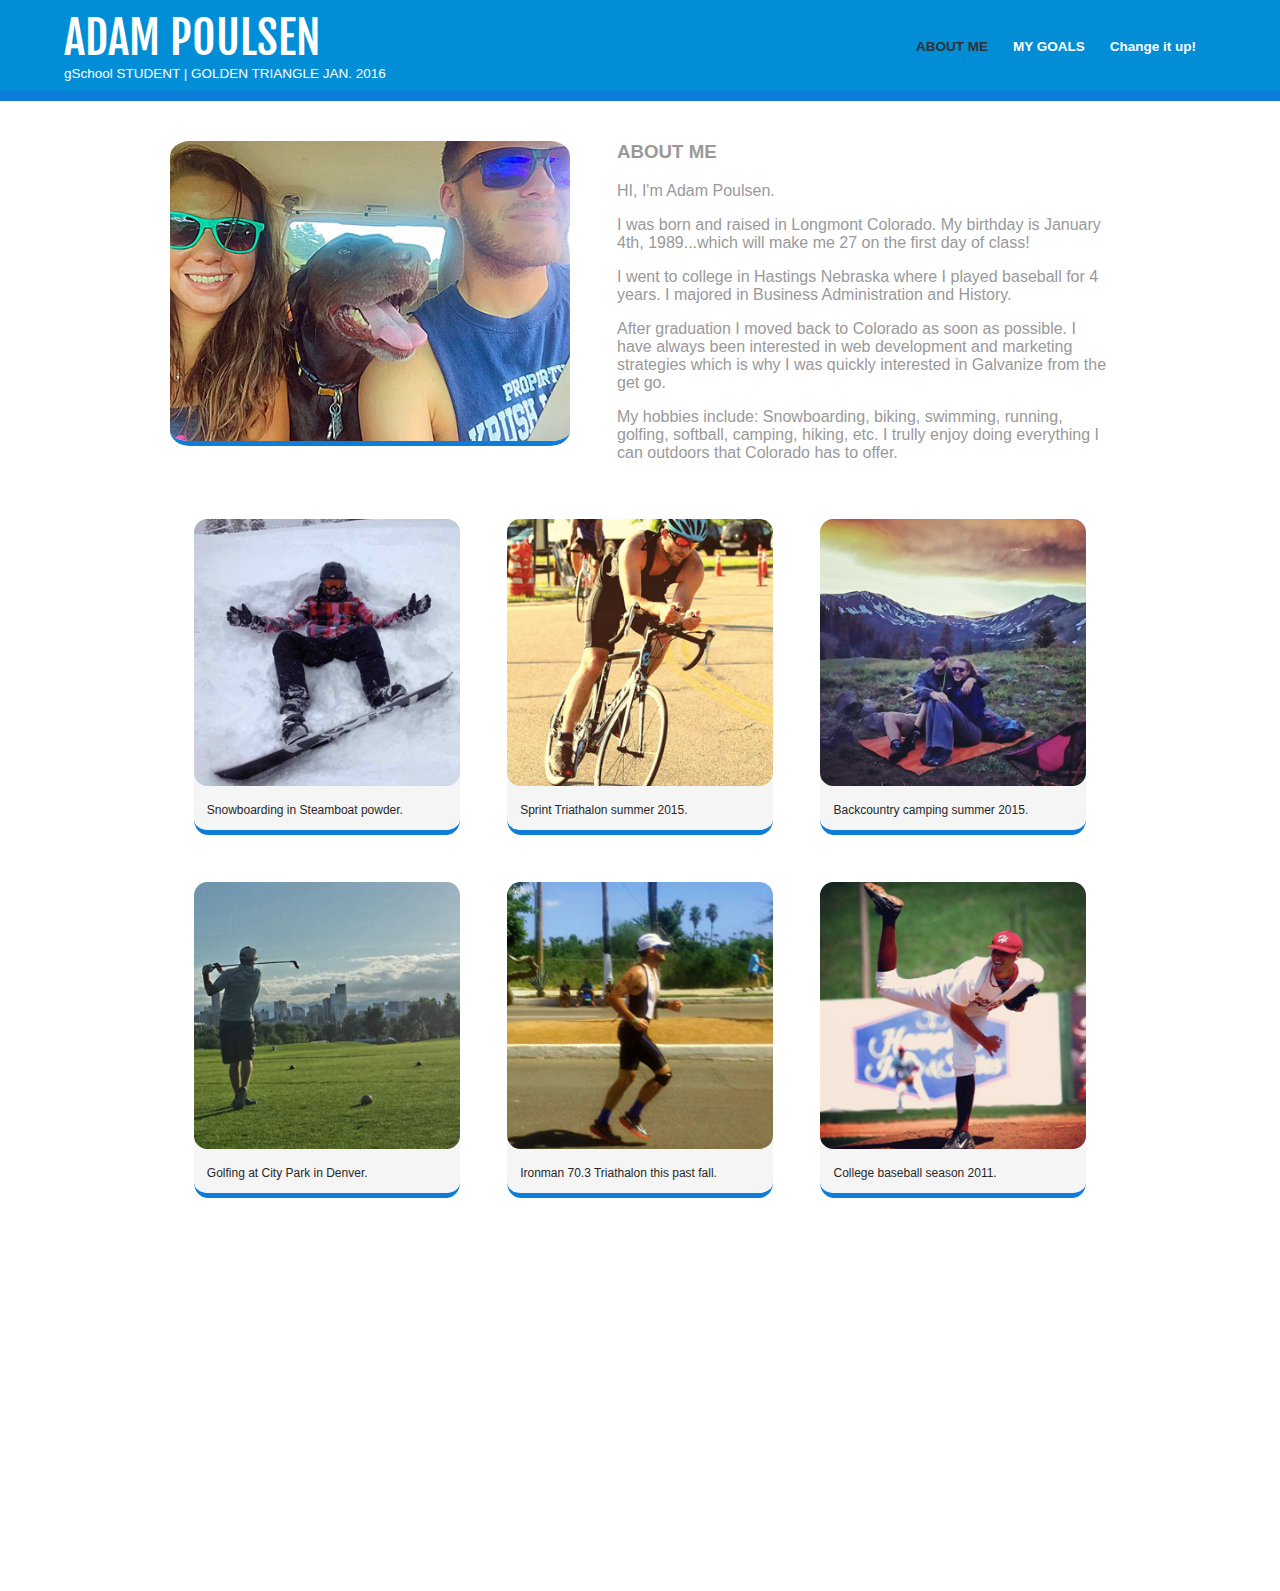
<file: index.html>
<!DOCTYPE html>
<html>
  <head>
    <meta charset="utf-8">
    <title> Adam Poulsen </title>
    <link rel="stylesheet" href="css/normalize.css">
    <link href='https://fonts.googleapis.com/css?family=Fjalla+One' rel='stylesheet' type='text/css'>
    <link rel="stylesheet" href="css/main.css">
    <link rel="stylesheet" href="css/responsive.css">
    <script src="http://ajax.googleapis.com/ajax/libs/jquery/1.11.0/jquery.min.js"></script>
    <script src="script.js"></script>
  </head>
    <body>
      <header>
        <a href="index.html" id="logo">
          <h1>ADAM POULSEN</h1> 
          <h2>gSchool STUDENT | GOLDEN TRIANGLE JAN. 2016</h2>
        </a> 
        <nav>
          <ul>
            <li><a href="index.html" class="selected">ABOUT ME</a></li>
            <li><a href="goals.html">MY GOALS</a></li>
            <li><a href="#" class="yup" id="change_background">Change it up!</a></li>
          </ul>
        </nav>
       </header>
      <div id="wrapper">
        <section>
          <img src="img/adam.JPG" alt="Photo of Adam P." class="profile-photo">
          <h3>ABOUT ME</h3>
          <p> HI, I'm Adam Poulsen.</p>
          <p>I was born and raised in Longmont Colorado.  My birthday is January 4th, 1989...which will make me 27 on the first day of class!</p>
          <p>I went to college in Hastings Nebraska where I played baseball for 4 years.  I majored in Business Administration and History.</p>
          <p>After graduation I moved back to Colorado as soon as possible.  I have always been interested in web development and marketing strategies which is why I was quickly interested in Galvanize from the get go.</p>
          <p>My hobbies include: Snowboarding, biking, swimming, running, golfing, softball, camping, hiking, etc.  I trully enjoy doing everything I can outdoors that Colorado has to offer.</p>
        </section></br>
        <section>
          <ul id='gallery'>
            <li>
              <a href="img/boarding.png">
                <img src="img/boarding.png" alt="">
                <p>Snowboarding in Steamboat powder.</p>
              </a> 
            </li>
            <li>
              <a href="img/bike.png">
                <img src="img/bike.png" alt="">
                <p>Sprint Triathalon summer 2015.</p>
              </a> 
            </li>
            <li>
              <a href="img/camping.png">
                <img src="img/camping.png" alt="">
                <p>Backcountry camping summer 2015.</p>
              </a> 
            </li>
            <li>
              <a href="img/golf.png">
                <img src="img/golf.png" alt="">
                <p>Golfing at City Park in Denver.</p>
              </a> 
            </li>
            <li>
              <a href="img/tri.png">
                <img src="img/tri.png" alt="">
                <p>Ironman 70.3 Triathalon this past fall.</p>
              </a> 
            </li>
            <li>
              <a href="img/baseball.png">
                <img src="img/baseball.png" alt="">
                <p>College baseball season 2011.</p>
              </a> 
            </li>
          </ul>
        </section>
    <iframe id="video" width="560" height="315" src="https://www.youtube.com/embed/8XlYXl111XI" frameborder="0" allowfullscreen></iframe>
      <footer>
       
      </footer>
     </div>
    </body>
 
</html>
</file>
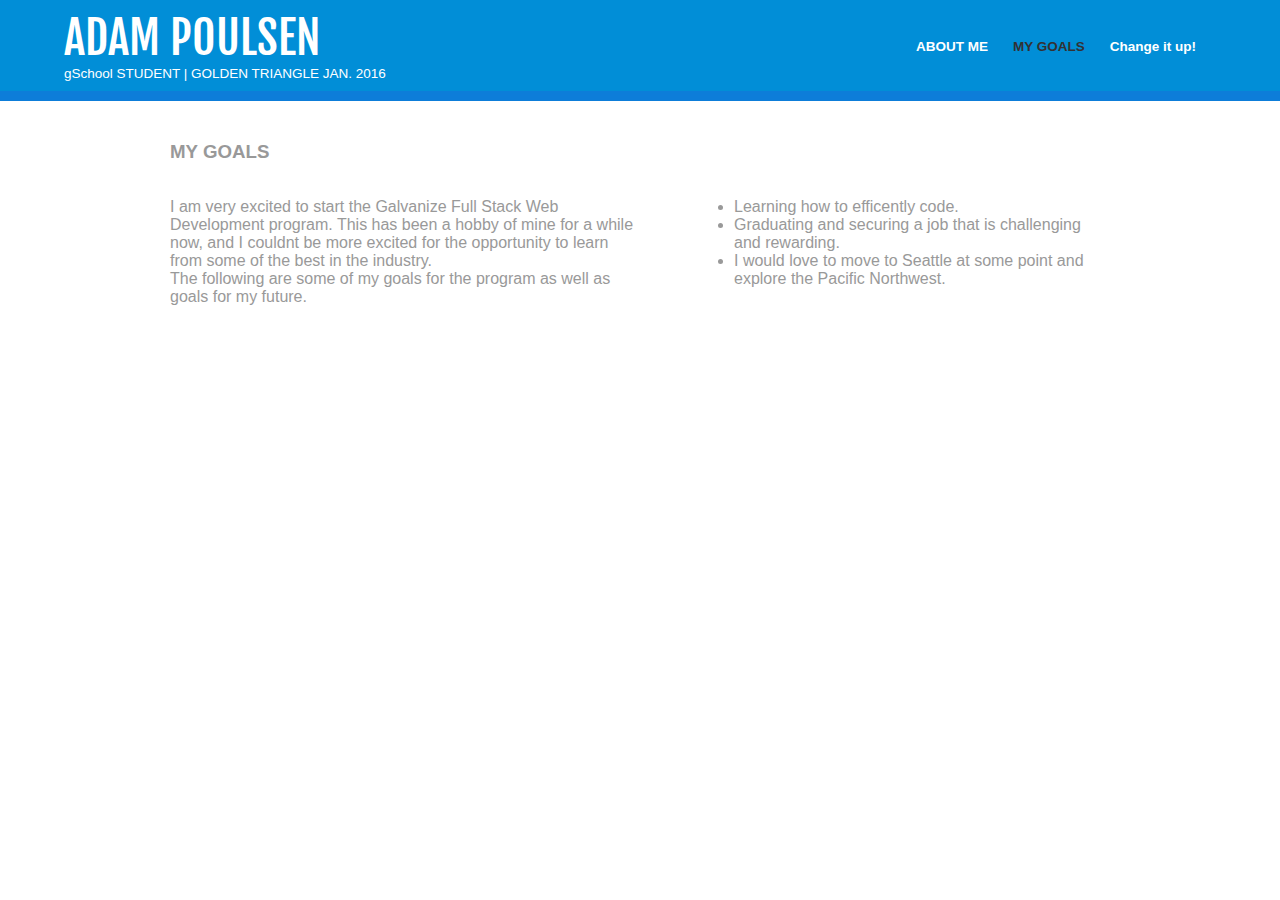
<file: goals.html>
<!DOCTYPE html>
<html>
  <head>
    <meta charset="utf-8">
    <title> Adam Poulsen </title>
    <link rel="stylesheet" href="css/normalize.css">
    <link href='https://fonts.googleapis.com/css?family=Fjalla+One' rel='stylesheet' type='text/css'>
    <link rel="stylesheet" href="css/main.css">
    <link rel="stylesheet" href="css/responsive.css">
    <meta name="viewport" content="width-device-width, initial-scale=1.0">
    <script src="http://ajax.googleapis.com/ajax/libs/jquery/1.11.0/jquery.min.js"></script>
    <script src="script.js"></script>
  </head>
    <body>
      <header>
        <a href="index.html" id="logo">
          <h1>ADAM POULSEN</h1> 
          <h2>gSchool STUDENT | GOLDEN TRIANGLE JAN. 2016</h2>
        </a> 
        <nav>
          <ul>
            <li><a href="index.html">ABOUT ME</a></li>
            <li><a href="goals.html" class="selected">MY GOALS</a></li>
            <li><a href="#" class="yup" id="change_background">Change it up!</a></li>
          </ul>
        </nav>
       </header>
      <div id="wrapper">
        <section>
        <h3>MY GOALS</h3>
        <p id="primary">I am very excited to start the Galvanize Full Stack Web Development program.  This has been a hobby of mine for a while now, and I couldnt be more excited for the opportunity to learn from some of the best in the industry.  <br> The following are some of my goals for the program as well as goals for my future.</p>
        <ul id="secondary">
              <li>Learning how to efficently code.</li>
              <li>Graduating and securing a job that is challenging and rewarding.</li>
              <li>I would love to move to Seattle at some point and explore the Pacific Northwest.</li>
              </ul>
        </section>
      <footer>
       
      </footer>
     </div>
    </body>
 
</html>
</file>
<file: css/main.css>
/*********
GENERAL
*********/

body {
  font-family: 'Open Sans', sans-serif;
}


#wrapper {
  max-width: 940px;
  margin: 0 auto;
  padding: 0 5%;
  background-color: "blue";
}

a {
 text-decoration: none;
}

img {
  max-width: 100%;
}

h3 {
  margin: 0 0 1em 0;
}


/*********
HEADING
*********/

header {
  float: left;
  margin: 0 0 30px 0;
  padding:  5px 0 0 0;
  width: 100%;
}


#logo {
 text-align: center;
 margin: 0;
}

h1 {
 font-family: 'Fjalla One', sans-serif;
 margin: 15px 0;
 font-size: 1.75em;
 font-weight: normal;
 line-height: 0.8em;
}

h2 {
  font-size: 0.75em;
  margin: -5px 0 0;
  font-weight: normal;
}

/*********
NAVIGATION
*********/

nav {
 text-align: center;
  padding: 10px 0;
  margin: 20px 0 0;
}

nav ul {
 list-style: none;
  margin: 0 10px;
  padding: 0;
}

nav ul li {
display: inline-block;
}

nav a {
  font-weight: 800;
  padding: 15px 10px;
  font-size: 0.75em;
}

/*********
FOOTER
*********/

footer {
 font-size: 0.75m;
  text-align: center;
  clear: both;
  padding-top: 50px;
  color: #ccc;
}

.social-icon {
  width: 20px;
  height: 20px;
  margin: 0 1px;
}



/*********
Page About
*********/

#gallery {
  margin: 0;
  padding: 0;
  list-style: none;
}

#gallery li {
  float: left;
  width: 45%;
  margin: 2.5%;
  background-color: #f5f5f5;
  color: #272727;
  border-radius: 5%;
  border-bottom: 5px solid #0d7dd9;
}

#gallery li a img {
border-radius: 5%;

}

#gallery li a p {
  margin: 0;
  padding: 5%;
  font-size: 0.75em;
  color: #272727;
  
}


.profile-photo {
  display: block;
  float: none;
  max-width: 400px;
  width: 90%;
  padding: 0px;
  margin: 0 10px 20px;
  border-radius: 5%;
  border-bottom: 5px solid #0d7dd9;
}

.goals {
  display: block;
  float: left;
  width: 45%;
  padding: 0px;
  margin: 0 50px 0 15px;
}


/*********
COLORS
*********/

/* site body */
body {
  background-color: #fff;
  color: #999;
}


header {
 background-color: #018ed7;
 border-color: #333133;
}

/*nav background on mobile */
nav {
  background: #0e7dd5;
}

/* logo text */
h1, h2 {
  color: #ffffff;
}

/* links */
a {
 color: #018ed7; 
}



nav a, nav a:visited {
  color: #fff;
}
/*selected nav link */
nav a.selected, nav a:hover {
  color: #333133;
}
</file>
<file: css/responsive.css>
@media screen and (min-width: 480px) {
  
  /*********
  TWO COLUMN LAYOUT
  *********/
  
  #primary {
    width: 50%;
    float: left;
  }
  
  #secondary {
    width: 40%;
    float: right;
  }
  
  /*********
  Page Portfolio
  *********/
  
  #gallery li {
    width: 28.3333%; 
  }
  
  #gallery li:nth-child(4n) {
    clear: left;
  }
  
  /*********
  Page About
  *********/
  
  .profile-photo {
    float: left;
    margin: 0 5% 30px 0;
  }
  
  
} 
  
@media screen and (min-width: 660px) {
  
  /*********
  header
  *********/
  
  nav { 
    background: none;
    float: right;
    font-size: 1.125em;
    margin-right: 5%;
    text-align: right;
    width: 45%;
  }
  #logo { 
    float: left;
    font-size: 1.125em;
    margin-left: 5%;
    text-align: left;
    width: 45%;
  }
   
  h1 {
   font-size: 2.5em; 
  }
  
  h2 {
    font-size; 0.825em;
    margin-bottom: 10px; 
  }
  
  header {
    border-bottom: 10px solid #0d7dd9;
    margin-bottom: 40px;
  }
  
  
}
</file>
